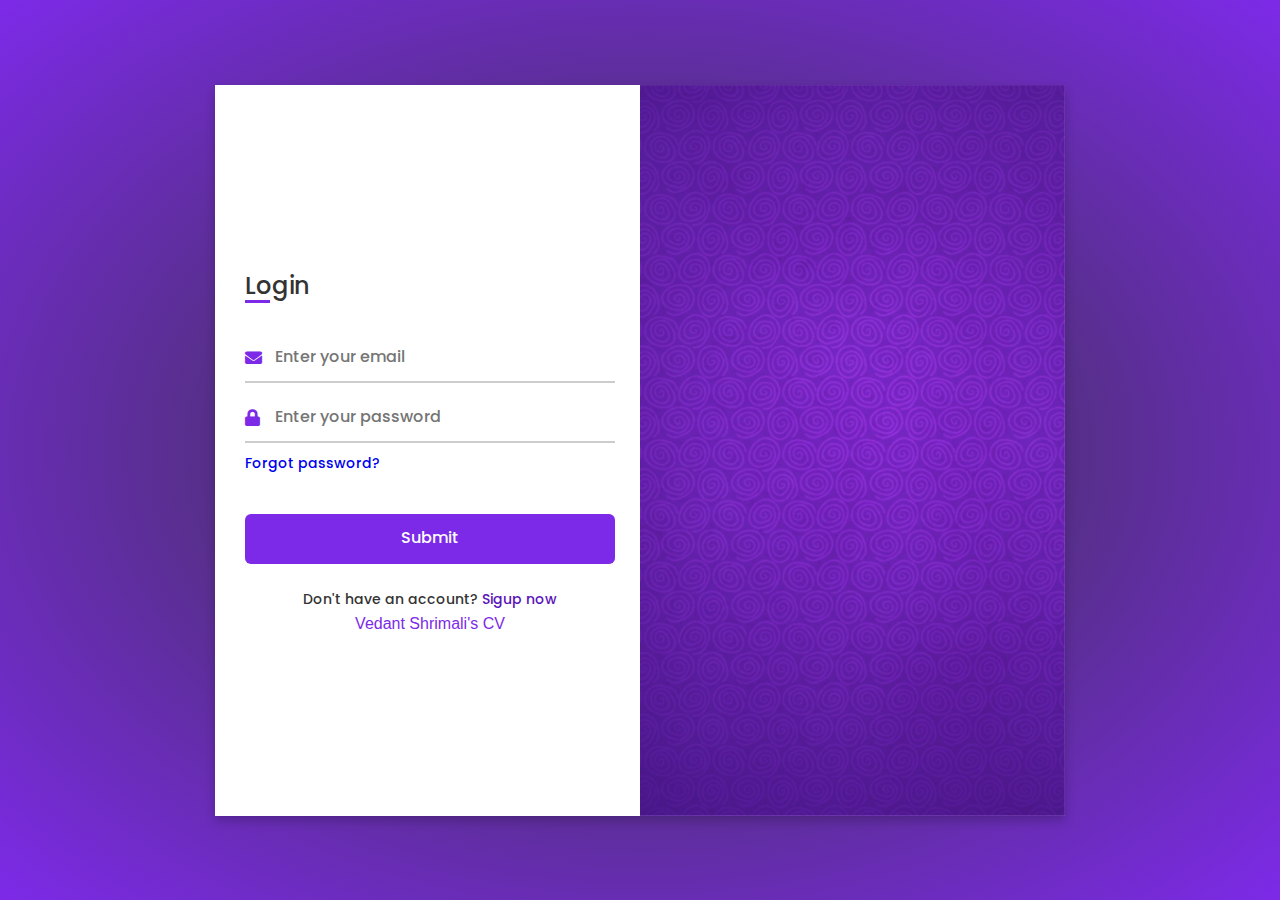
<file: index.html>
<!DOCTYPE html>
<html lang="en" dir="ltr">
  <head>
    <meta charset="UTF-8">
    <title>22WU0101106</title>
    <link rel="stylesheet" href="style.css">
    <link rel="stylesheet" href="https://cdnjs.cloudflare.com/ajax/libs/font-awesome/5.15.3/css/all.min.css">
    <meta name="viewport" content="width=device-width, initial-scale=1.0">
   </head>
<body>
  <div class="container">
    <input type="checkbox" id="flip">
    <div class="cover">
      <div class="front">
        <img src="bag.jpg" alt="Vedant">
        <div class="text">
        </div>
      </div>
      <div class="back">
        <div class="text">
        </div>
      </div>
    </div>
    <div class="forms">
        <div class="form-content">
          <div class="login-form">
            <div class="title">Login</div>
          <form action="#">
            <div class="input-boxes">
              <div class="input-box">
                <i class="fas fa-envelope"></i>
                <input type="text" placeholder="Enter your email" required>
              </div>
              <div class="input-box">
                <i class="fas fa-lock"></i>
                <input type="password" placeholder="Enter your password" required>
              </div>
              <div class="text"><a href="#">Forgot password?</a></div>
              <div class="button input-box">
                <input type="submit" value="Submit">
              </div>
              <div class="text sign-up-text">Don't have an account? <label for="flip">Sigup now</label></div>
              <a href="CV.html" style="display: block; margin-top: 5px; text-decoration: none; font-family: 'Your Font', sans-serif; font-size: 16px; color: #7d2ae8; margin-left: auto; margin-right: auto; text-align: center;">Vedant Shrimali's CV</a>
            </div>
        </form>
      </div>
      <div class="signup-form">
        <div class="title">Signup</div>
        <form action="#">
          <div class="input-box">
            <i class="fas fa-user"></i>
            <input type="text" placeholder="Enter your first name" required>
          </div>
          <div class="input-box">
            <i class="fas fa-user"></i>
            <input type="text" placeholder="Enter your last name" required>
          </div>
          <div class="input-box">
            <i class="fas fa-calendar-alt"></i>
            <input type="date" placeholder="Enter your date of birth" required>
          </div>
          <div class="input-box" style="position: relative;">
            <i class="fas fa-venus-mars" style="position: absolute; left: 0;"></i>
            <select required style="padding-left: 20px; margin-left: 2px;">
              <option value="" disabled selected>Select your gender</option>
              <option value="male">Male</option>
              <option value="female">Female</option>
              <option value="other">Other</option>
            </select>
          </div>
          <div class="input-box">
            <i class="fas fa-globe"></i>
            <input type="text" placeholder="Enter your country" required>
          </div>
          <div class="input-box">
            <i class="fas fa-phone"></i>
            <input type="tel" placeholder="Enter your phone number" required>
          </div>
              <div class="input-box">
                <i class="fas fa-envelope"></i>
                <input type="text" placeholder="Enter your email" required>
              </div>
              <div class="input-box">
                <i class="fas fa-lock"></i>
                <input type="password" placeholder="Enter your password" required>
              </div>
              <div class="button input-box">
                <input type="submit" value="Sumbit">
              </div>
              <div class="text sign-up-text">Already have an account? <label for="flip">Login now</label></div>
            </div>
      </form>
    </div>
    </div>
    </div>
  </div>
</body>
</html>
</file>
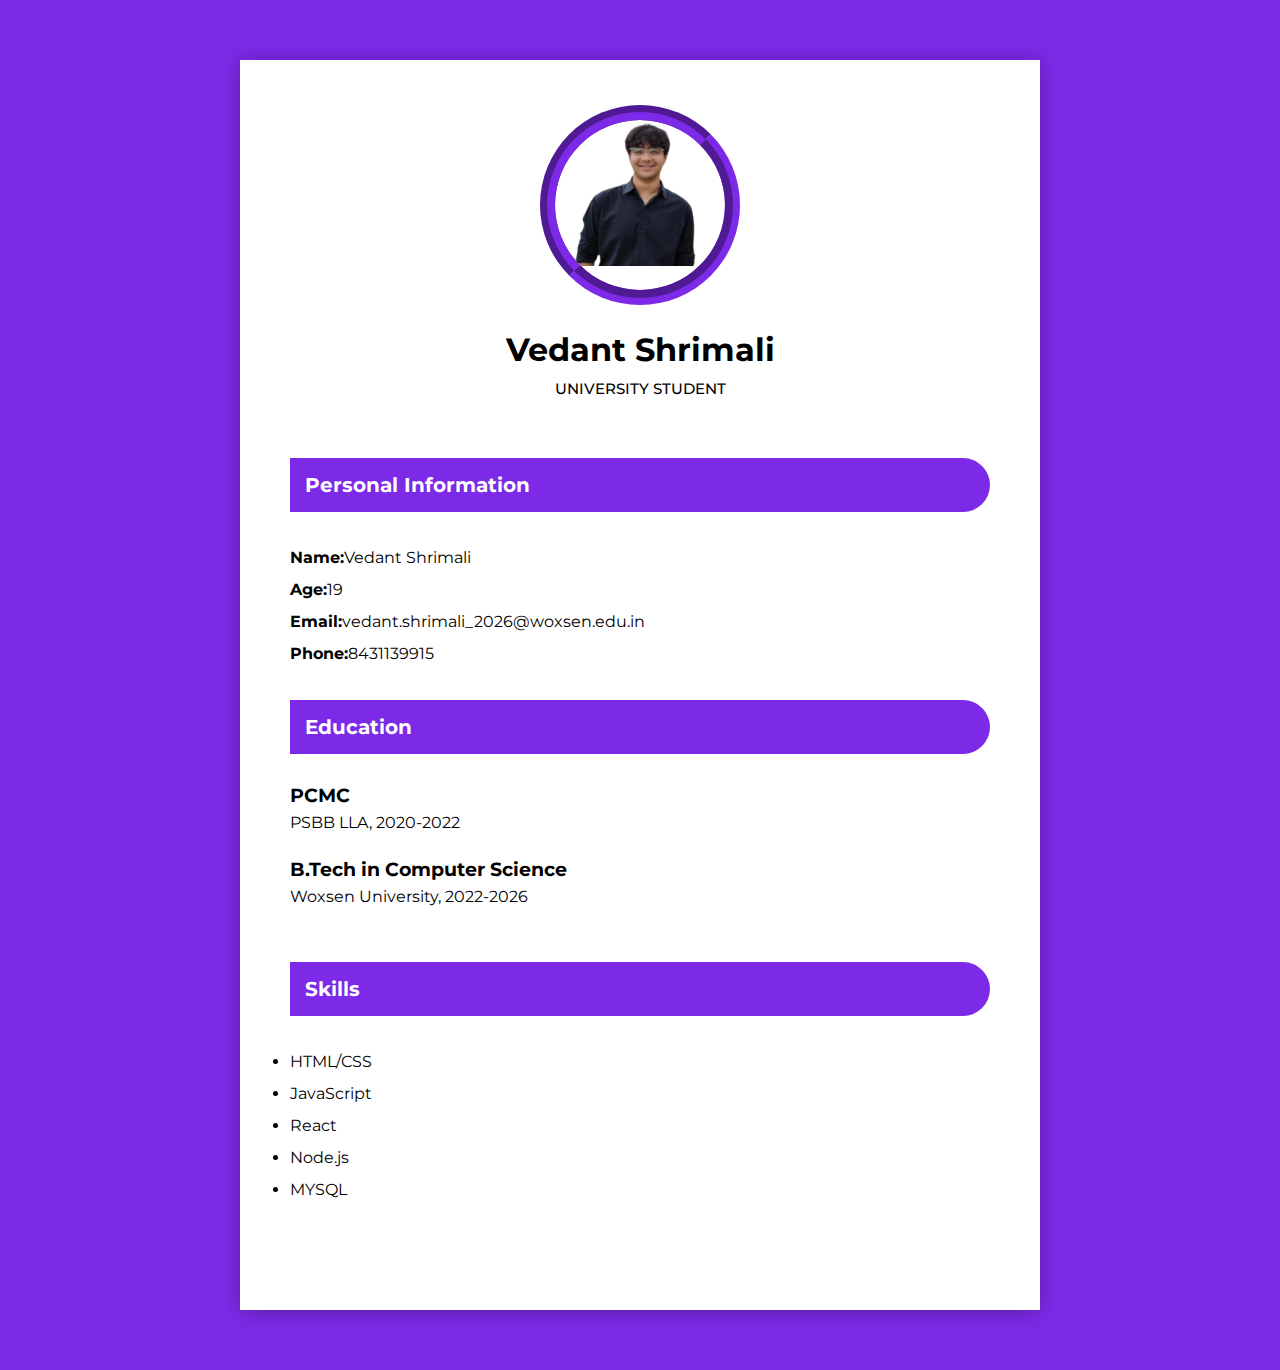
<file: CV.html>
<!DOCTYPE html>
<html lang="en">
<head>
    <meta charset="UTF-8"> 
    <meta http-equiv="X-UA-Compatible" content="IE=edge">
    <meta name="viewport" content="width=device-width, initial-scale=1.0">
    <title>Vedant Shrimali's CV</title>
    <link href="https://fonts.googleapis.com/css2?family=Montserrat:wght@400;500&display=swap" rel="stylesheet">
    <link rel="stylesheet" href="style1.css">
</head>
<body>    
    <div class="container">
      <div class="header">
        <div class="img-area">
            <img src="profilepic-PhotoRoom.png" alt="Me">
        </div>
        <h1>Vedant Shrimali</h1>
        <h3>University Student</h3>
      </div>

      <div class="main">
        <div class="left">
          <h2>Personal Information</h2>
          <p><strong>Name:</strong>Vedant Shrimali</p>
          <p><strong>Age:</strong>19 </p>
          <p><strong>Email:</strong>vedant.shrimali_2026@woxsen.edu.in</p>
          <p><strong>Phone:</strong>8431139915</p>
		  <h2>Education</h2>
		  <h3>PCMC</h3>
          <p>PSBB LLA, 2020-2022</p> <br>
          <h3>B.Tech in Computer Science</h3>
          <p>Woxsen University, 2022-2026</p> <br>
          <h2>Skills</h2>
          <ul>
            <li>HTML/CSS</li>
            <li>JavaScript</li>
            <li>React</li>
            <li>Node.js</li>
            <li>MYSQL</li>
          </ul>
        </div>
      </div>
    </div> 

</body>
</html>
</file>
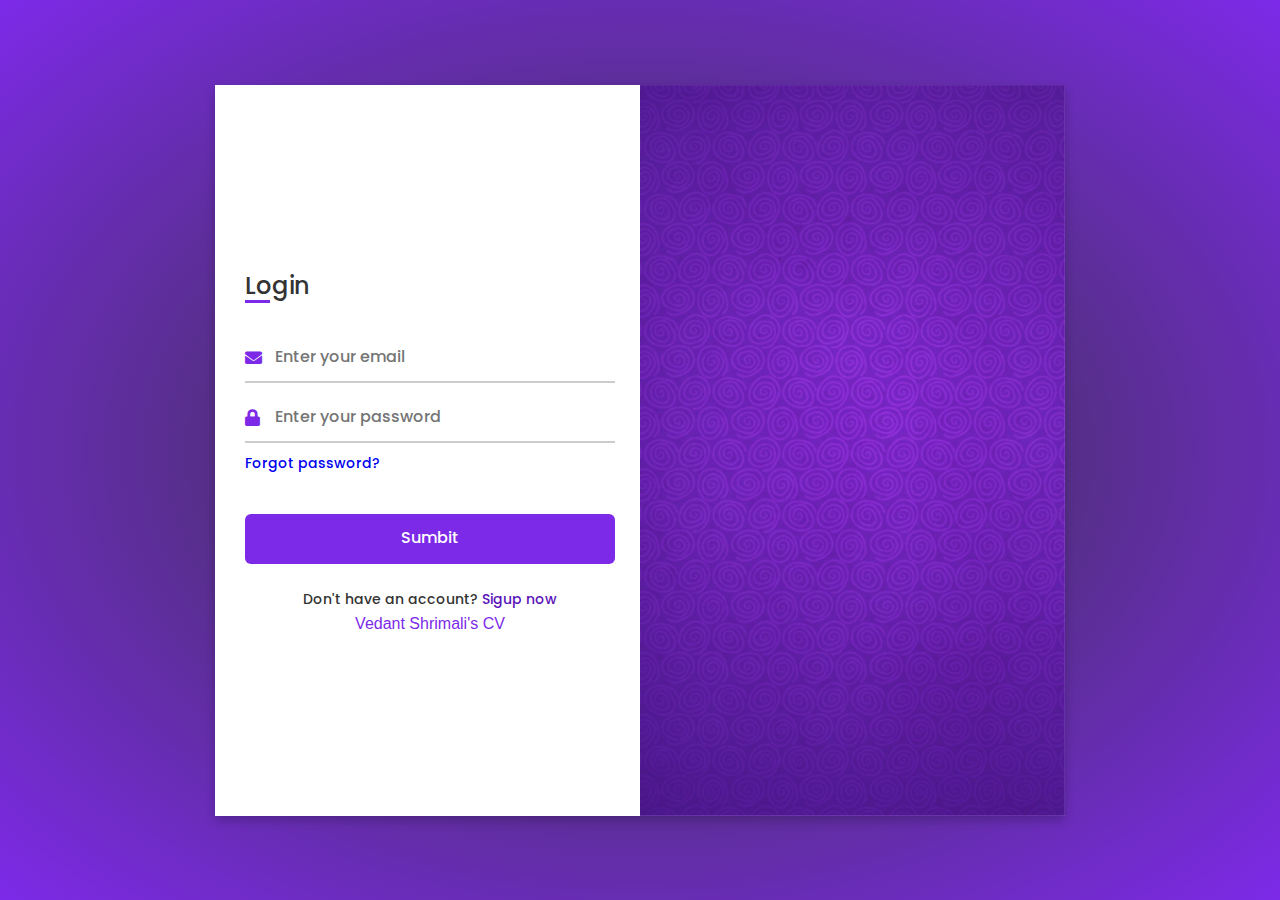
<file: ved.html>
<!DOCTYPE html>
<html lang="en" dir="ltr">
  <head>
    <meta charset="UTF-8">
    <title>22WU0101106</title>
    <link rel="stylesheet" href="style.css">
    <link rel="stylesheet" href="https://cdnjs.cloudflare.com/ajax/libs/font-awesome/5.15.3/css/all.min.css">
    <meta name="viewport" content="width=device-width, initial-scale=1.0">
   </head>
<body>
  <div class="container">
    <input type="checkbox" id="flip">
    <div class="cover">
      <div class="front">
        <img src="bag.jpg" alt="Vedant">
        <div class="text">
        </div>
      </div>
      <div class="back">
        <div class="text">
        </div>
      </div>
    </div>
    <div class="forms">
        <div class="form-content">
          <div class="login-form">
            <div class="title">Login</div>
          <form action="#">
            <div class="input-boxes">
              <div class="input-box">
                <i class="fas fa-envelope"></i>
                <input type="text" placeholder="Enter your email" required>
              </div>
              <div class="input-box">
                <i class="fas fa-lock"></i>
                <input type="password" placeholder="Enter your password" required>
              </div>
              <div class="text"><a href="#">Forgot password?</a></div>
              <div class="button input-box">
                <input type="submit" value="Sumbit">
              </div>
              <div class="text sign-up-text">Don't have an account? <label for="flip">Sigup now</label></div>
              <a href="CV.html" style="display: block; margin-top: 5px; text-decoration: none; font-family: 'Your Font', sans-serif; font-size: 16px; color: #7d2ae8; margin-left: auto; margin-right: auto; text-align: center;">Vedant Shrimali's CV</a>
            </div>
        </form>
      </div>
      <div class="signup-form">
        <div class="title">Signup</div>
        <form action="#">
          <div class="input-box">
            <i class="fas fa-user"></i>
            <input type="text" placeholder="Enter your first name" required>
          </div>
          <div class="input-box">
            <i class="fas fa-user"></i>
            <input type="text" placeholder="Enter your last name" required>
          </div>
          <div class="input-box">
            <i class="fas fa-calendar-alt"></i>
            <input type="date" placeholder="Enter your date of birth" required>
          </div>
          <div class="input-box" style="position: relative;">
            <i class="fas fa-venus-mars" style="position: absolute; left: 0;"></i>
            <select required style="padding-left: 20px; margin-left: 2px;">
              <option value="" disabled selected>Select your gender</option>
              <option value="male">Male</option>
              <option value="female">Female</option>
              <option value="other">Other</option>
            </select>
          </div>
          <div class="input-box">
            <i class="fas fa-globe"></i>
            <input type="text" placeholder="Enter your country" required>
          </div>
          <div class="input-box">
            <i class="fas fa-phone"></i>
            <input type="tel" placeholder="Enter your phone number" required>
          </div>
              <div class="input-box">
                <i class="fas fa-envelope"></i>
                <input type="text" placeholder="Enter your email" required>
              </div>
              <div class="input-box">
                <i class="fas fa-lock"></i>
                <input type="password" placeholder="Enter your password" required>
              </div>
              <div class="button input-box">
                <input type="submit" value="Sumbit">
              </div>
              <div class="text sign-up-text">Already have an account? <label for="flip">Login now</label></div>
            </div>
      </form>
    </div>
    </div>
    </div>
  </div>
</body>
</html>
</file>
<file: style.css>
@import url('https://fonts.googleapis.com/css2?family=Poppins:wght@200;300;400;500;600;700&display=swap');
*{
  margin: 0;
  padding: 0;
  box-sizing: border-box;
  font-family: "Poppins" , sans-serif;
}
body{
  min-height: 100vh;
  display: flex;
  align-items: center;
  justify-content: center;
  background:radial-gradient(#333,#7d2ae8);
  padding: 30px;
}
.container{
  position: relative;
  max-width: 850px;
  width: 100%;
  background: #fff;
  padding: 40px 30px;
  box-shadow: 0 5px 10px rgba(0,0,0,0.2);
  perspective: 2700px;
}
.container .cover{
  position: absolute;
  top: 0;
  left: 50%;
  height: 100%;
  width: 50%;
  z-index: 98;
  transition: all 1s ease;
  transform-origin: left;
  transform-style: preserve-3d;
}
.container #flip:checked ~ .cover{
  transform: rotateY(-180deg);
}
 .container .cover .front,
 .container .cover .back{
  position: absolute;
  top: 0;
  left: 0;
  height: 100%;
  width: 100%;
}
.cover .back{
  transform: rotateY(180deg);
  backface-visibility: hidden;
}
.container .cover::before,
.container .cover::after{
  content: '';
  position: absolute;
  height: 100%;
  width: 100%;
  background: #7d2ae8;
  opacity: 0.5;
  z-index: 12;
}
.container .cover::after{
  opacity: 0.3;
  transform: rotateY(180deg);
  backface-visibility: hidden;
}
.container .cover img{
  position: absolute;
  height: 100%;
  width: 100%;
  object-fit: cover;
  z-index: 10;
}
.container .cover .text{
  position: absolute;
  z-index: 130;
  height: 100%;
  width: 100%;
  display: flex;
  flex-direction: column;
  align-items: center;
  justify-content: center;
}
.cover .text .text-1,
.cover .text .text-2{
  font-size: 26px;
  font-weight: 600;
  color: #fff;
  text-align: center;
}
.cover .text .text-2{
  font-size: 15px;
  font-weight: 500;
}
.container .forms{
  height: 100%;
  width: 100%;
  background: #fff;
}
.container .form-content{
  display: flex;
  align-items: center;
  justify-content: space-between;
}
.form-content .login-form,
.form-content .signup-form{
  width: calc(100% / 2 - 25px);
}
.forms .form-content .title{
  position: relative;
  font-size: 24px;
  font-weight: 500;
  color: #333;
}
.forms .form-content .title:before{
  content: '';
  position: absolute;
  left: 0;
  bottom: 0;
  height: 3px;
  width: 25px;
  background: #7d2ae8;
}
.forms .signup-form  .title:before{
  width: 20px;
}
.forms .form-content .input-boxes{
  margin-top: 30px;
}
.forms .form-content .input-box{
  display: flex;
  align-items: center;
  height: 50px;
  width: 100%;
  margin: 10px 0;
  position: relative;
}
.form-content .input-box input{
  height: 100%;
  width: 100%;
  outline: none;
  border: none;
  padding: 0 30px;
  font-size: 16px;
  font-weight: 500;
  border-bottom: 2px solid rgba(0,0,0,0.2);
  transition: all 0.3s ease;
}
.form-content .input-box input:focus,
.form-content .input-box input:valid{
  border-color: #7d2ae8;
}
.form-content .input-box i{
  position: absolute;
  color: #7d2ae8;
  font-size: 17px;
}
.forms .form-content .text{
  font-size: 14px;
  font-weight: 500;
  color: #333;
}
.forms .form-content .text a{
  text-decoration: none;
}
.forms .form-content .text a:hover{
  text-decoration: underline;
}
.forms .form-content .button{
  color: #fff;
  margin-top: 40px;
}
.forms .form-content .button input{
  color: #fff;
  background: #7d2ae8;
  border-radius: 6px;
  padding: 0;
  cursor: pointer;
  transition: all 0.4s ease;
}
.forms .form-content .button input:hover{
  background: #5b13b9;
}
.forms .form-content label{
  color: #5b13b9;
  cursor: pointer;
}
.forms .form-content label:hover{
  text-decoration: underline;
}
.forms .form-content .login-text,
.forms .form-content .sign-up-text{
  text-align: center;
  margin-top: 25px;
}
.container #flip{
  display: none;
}
@media (max-width: 730px) {
  .container .cover{
    display: none;
  }
  .form-content .login-form,
  .form-content .signup-form{
    width: 100%;
  }
  .form-content .signup-form{
    display: none;
  }
  .container #flip:checked ~ .forms .signup-form{
    display: block;
  }
  .container #flip:checked ~ .forms .login-form{
    display: none;
  }
}
</file>
<file: style1.css>
*{
	box-sizing: border-box;
	margin: 0;
	padding: 0;
	font-family: 'Montserrat', sans-serif;
}
body {
	background: #7d2ae8;
}
.container {
	background: #ffffff;
	max-width: 800px;
	margin: 60px auto;
	height: 1250px;
	padding: 20px;
	box-shadow: 0 2px 20px rgba(0, 0, 0, 0.3);
}
.header {
	text-align: center;
}
.header h1 {
	margin-bottom: 10px;
}
.header h3 {
	text-transform: uppercase;
	font-size: 15px;
	font-weight: 500;
}
.img-area {
	width: 200px;
	height: 200px;
	border-radius: 50%;
	overflow: hidden;
	margin: 25px auto;
	border: 15px groove #7d2ae8;
}
.img-area img {
	width: 100%;
}
.main {
	display: flex;
	flex-wrap: wrap;
}
.left {
	flex: 1;
	padding: 30px;
}
.left p {
	line-height: 2;
}
.left ul li {
	line-height: 2;
}
h2 {
	background: #7d2ae8;
	padding: 15px;
	color: #fff;
	margin: 30px 0;
	font-size: 20px;
	border-radius: 0 50px 50px 0;
}
.right {
	flex: 1;
	padding: 30px;
}
.right h3 {
	margin-bottom: 15px;
}
.right p {
	line-height: 2.9;
}
.right ul li {
	line-height: 2;
}
@media only screen and (min-width: 768px) and (max-width: 991px) {
	.container {
		width: 95%;
		height: auto;
	}
	h2 {
		font-size: 18px;
	}
}
@media screen and (max-width: 600px) {
	.main {
		flex-direction: column;
	}
	.left, .right {
		flex: none;
		width: 100%;
	}
	.container {
		width: 95%;
		height: auto;
	}
	h2 {
		font-size: 15px;
	}
}
</file>
